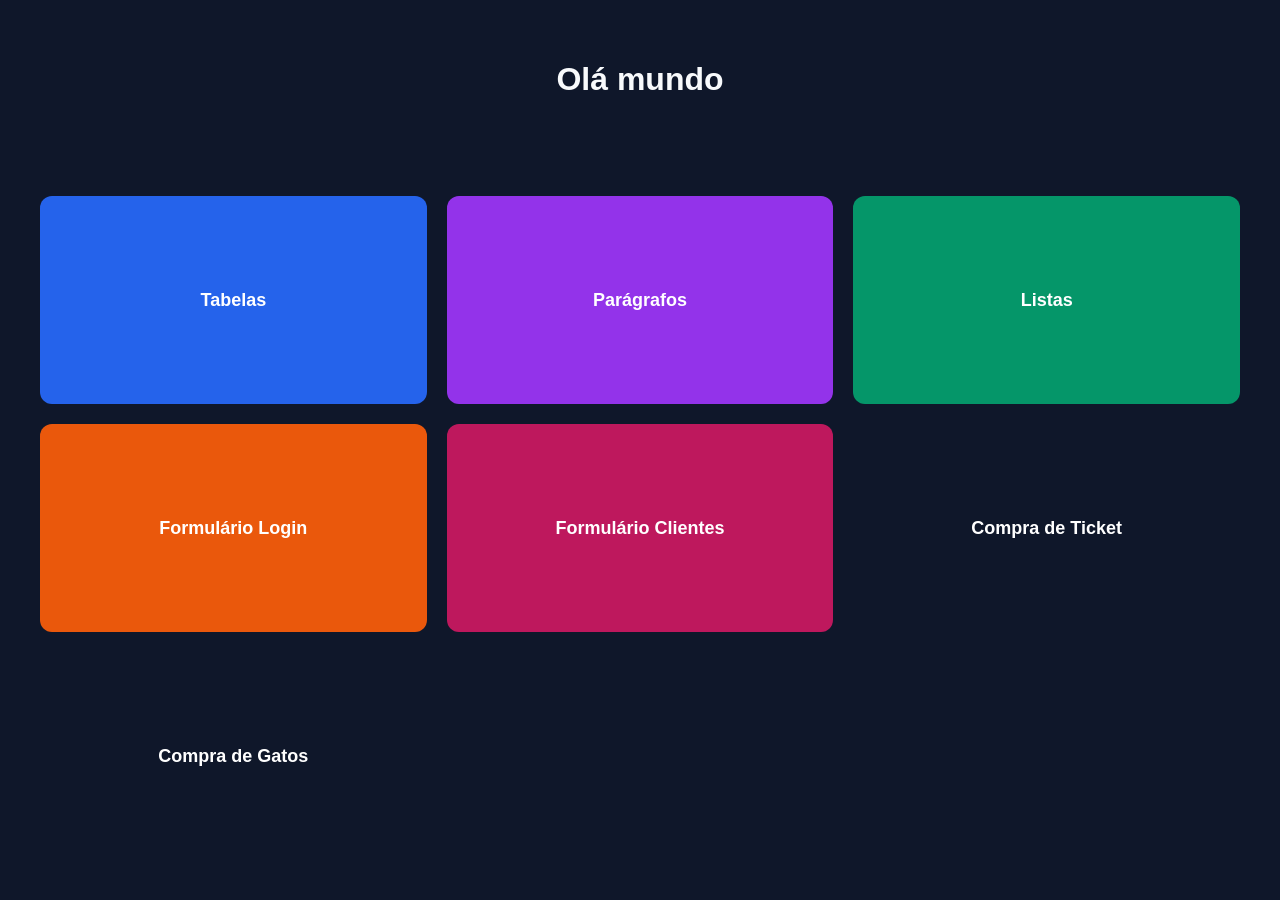
<file: index.html>
<!DOCYTPE html>
<html>
   <head>
       <title>Página inicial</title>
       <meta charset="UTF-8">
       <link rel="stylesheet" href="styles/index.css">
   </head>
   <body>
      <h1>Olá mundo</h1>

      <a href="tabelas.html">Tabelas</a>
      <a href="paragrafos.html">Parágrafos</a>
      <a href="listas.html">Listas</a>
      <a href="login.html">Formulário Login</a>
      <a href="clientes.html">Formulário Clientes</a>
      <a href="ticket.html">Compra de Ticket</a>
      <a href="vendadegatos.html">Compra de Gatos</a>
   </body>
</html>
</file>
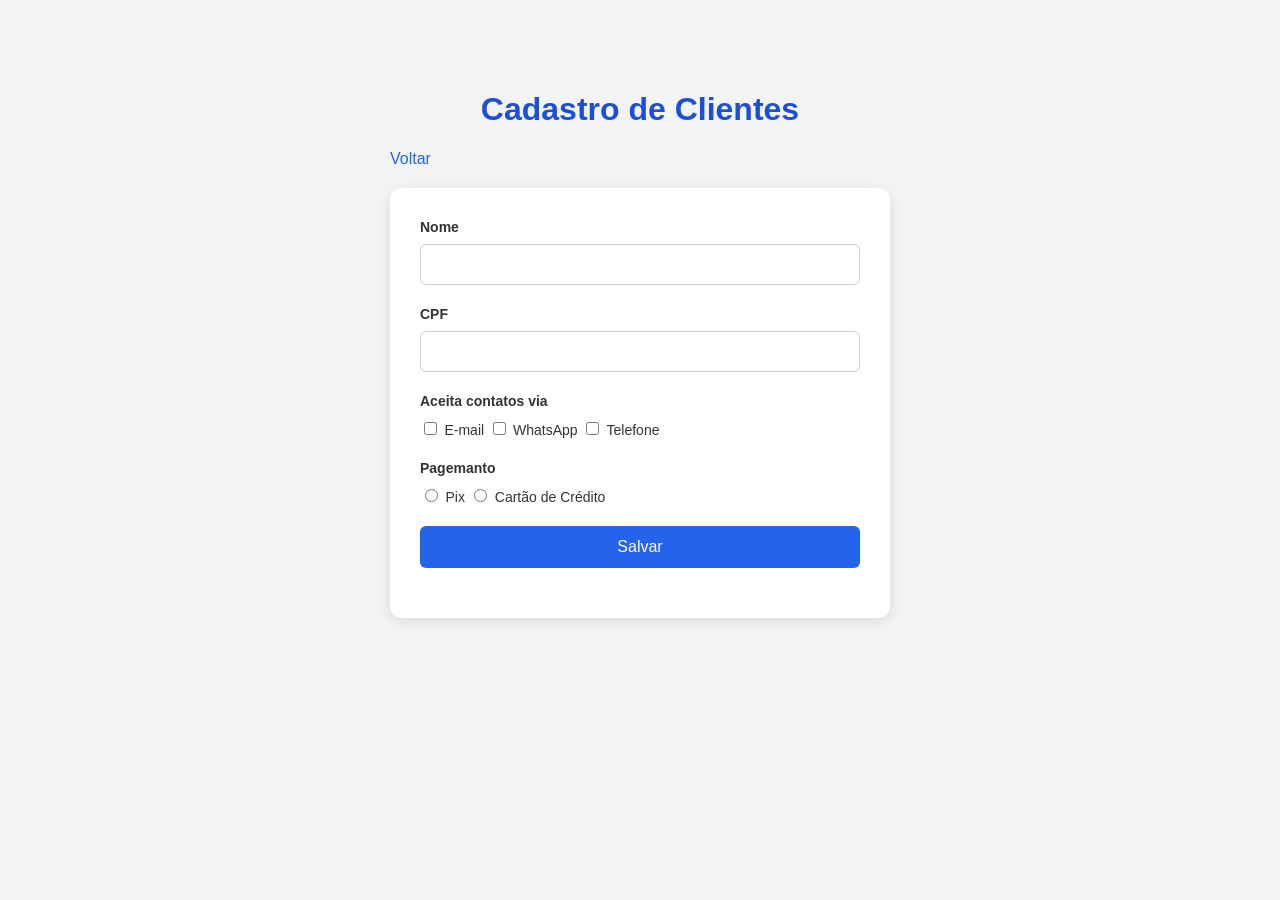
<file: clientes.html>
<!DOCTYPE html>
<html lang="pt-BR">
<head>
    <meta charset="UTF-8">
    <meta name="viewport" content="width=device-width, initial-scale=1.0">
    <title>Cadastro de Clientes</title>
    <link rel="stylesheet" href="styles/clientes.css">
</head>
<body>
    <h1>Cadastro de Clientes</h1>
    <a href="index.html">Voltar </a>

    <form method="get" action="salvar-cliente.php">
        <div>
            <label for="campo-nome">Nome</label>
            <input type="text" id="campo-nome" name="nome" minlength="3" maxlength="20" required>
        </div>

        <div>
            <label for="campo-cpf">CPF</label>
            <input type="text" id="campo-cpf" name="CPF" minlength= "14" maxlength="14"required>
        </div>

        <div>
            <span>Aceita contatos via</span>
            <br>
            <input type="checkbox" id="campo-tipo-contato-email" name="tipo-contato" value="email">
            <label for="campo-tipo-contato-email">E-mail</label>
            <input type="checkbox" id="campo-tipo-contato-zap" name="tipo-contato" value="zap">
            <label for="campo-tipo-contato-email">WhatsApp</label>
            <input type="checkbox" id="campo-tipo-contato-telefone" name="tipo-contato" value="telefone">
            <label for="campo-tipo-contato-email">Telefone</label>
        </div>

        <div>
            <span>Pagemanto</span>
            <br>
            <input type="radio" id="campo-pagamento-pix" name="pagamento" value="pix">
            <label for="campo-pagamento-pix">Pix</label>
            <input type="radio" id="campo-pagamento-cc" name="pagamento" value="cc">
            <label for="campo-pagamento-cc">Cartão de Crédito</label>
        </div>

    <div>
        <button type="submit">Salvar</button>
    </div>
    </form>
</body>
</html>
</file>
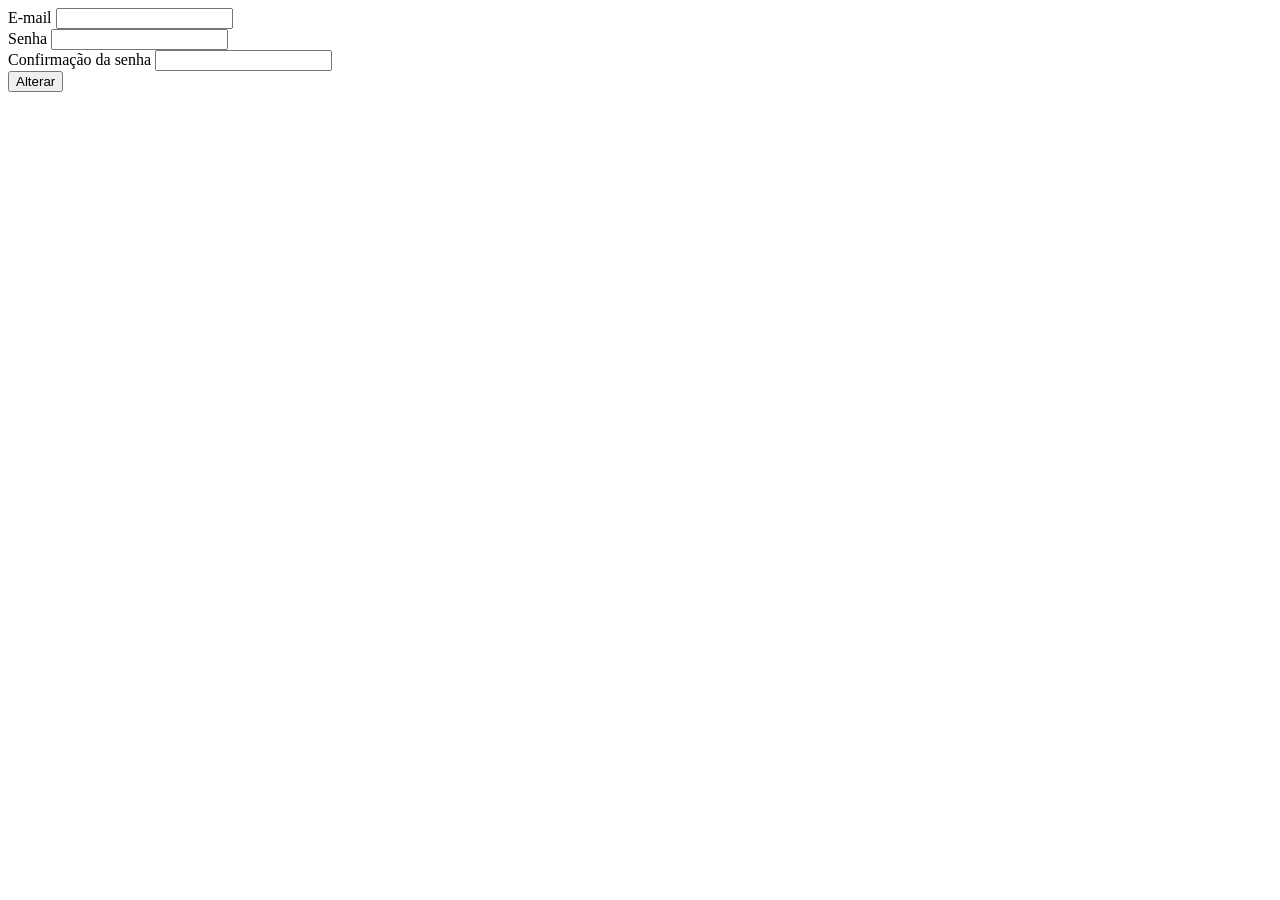
<file: esqueci-senha.html>
<!DOCTYPE html>
<html lang="pt-BR">
<head>
    <meta charset="UTF-8">
    <meta name="viewport" content="width=device-width, initial-scale=1.0">
    <title>Esqueci minha senha</title>
</head>
<body>
    <form action="esqueci-senha.php" method="get">
        <label for="campo-email">E-mail</label>
        <input type="email" id="campo-email" name="email" required>
        <br/>
        <label for="campo-senha">Senha</label>
        <input type="password" id="campo-senha" name="senha" required>
        <br/>
        <label for="campo-confirmacao-senha">Confirmação da senha</label>
        <input type="password" id="campo-confirmacao-senha" name="senha" required>
        <br/>
        <button type="submit">Alterar</button>
    </form>
</body>
</html>
</file>
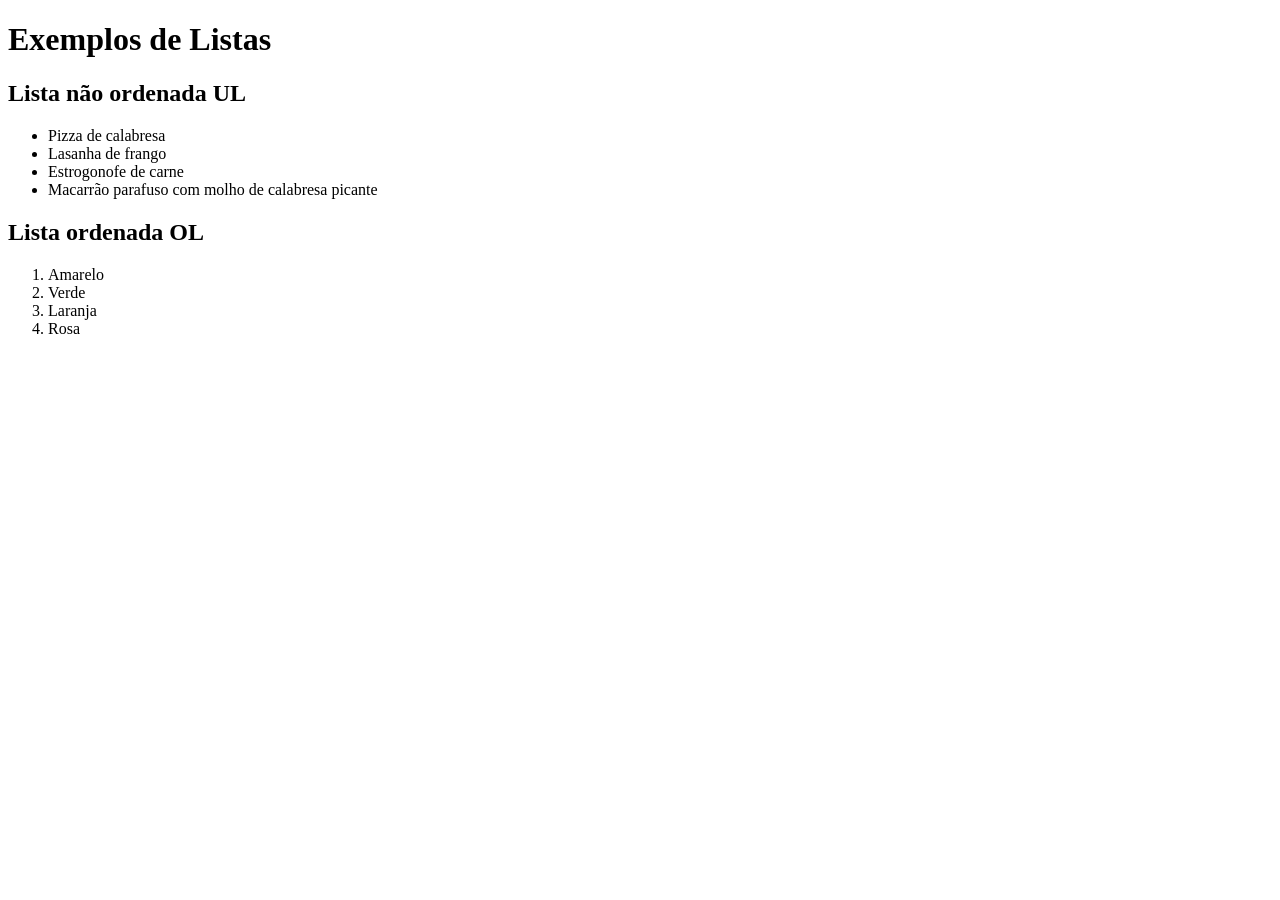
<file: listas.html>
<!DOCTYPE html>
<html>
    <head>
        <title>Listas</title>
        <meta charset="UTF-8">
    </head>
    <body>
        <h1>Exemplos de Listas</h1>
        <h2>Lista não ordenada UL</h2>
        <!-- ul é unsorted list (lista não ordenada) -->
        <ul>
            <li>Pizza de calabresa</li>
            <li>Lasanha de frango</li>
            <li>Estrogonofe de carne</li>
            <li>Macarrão parafuso com molho de calabresa picante</li>
        </ul>
        <h2>Lista ordenada OL</h2>
        <ol>
            <li>Amarelo</li>
            <li>Verde</li>
            <li>Laranja</li>
            <li>Rosa</li>
        </ol>
    </body>
</html>
</file>
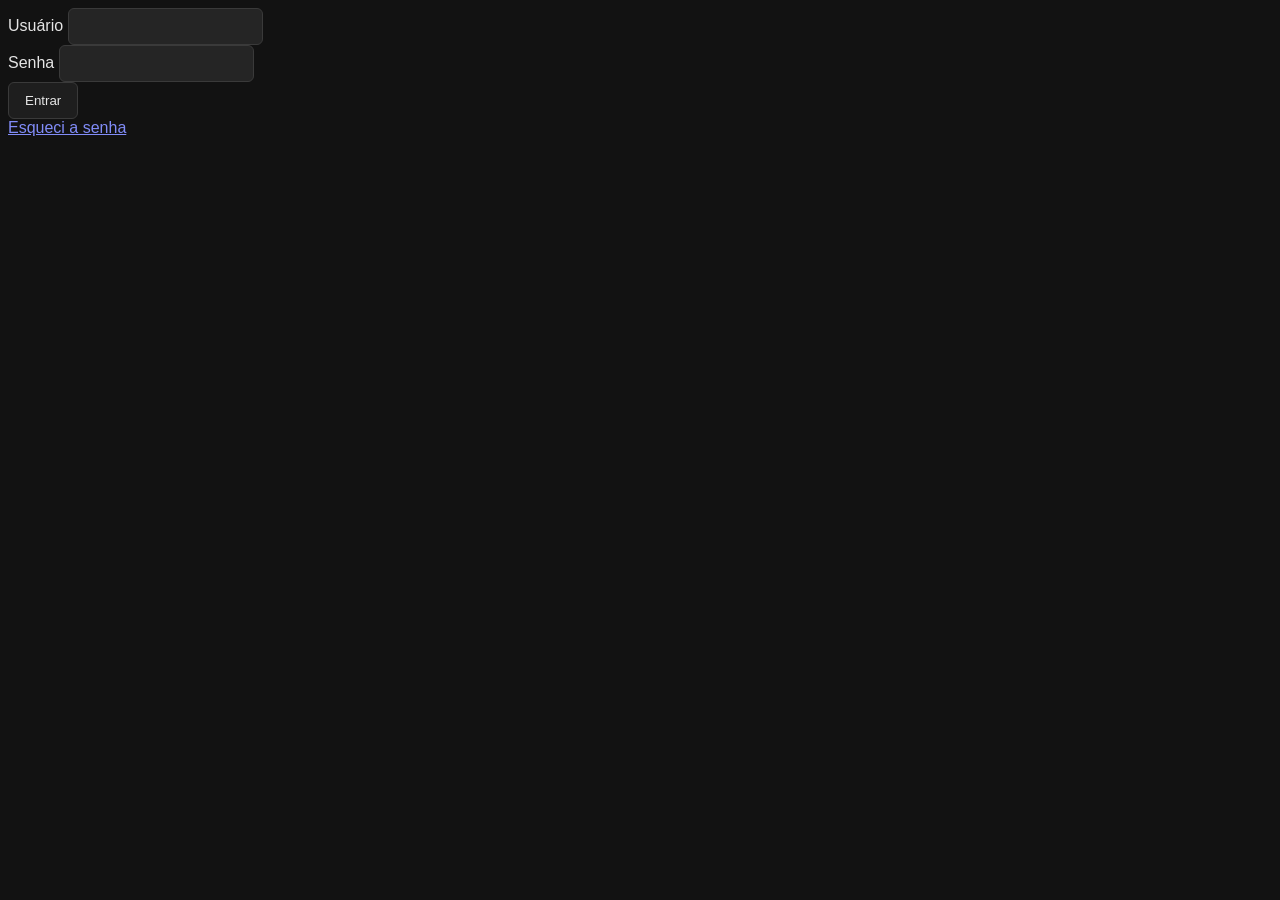
<file: login.html>
<!DOCTYPE html>
<html lang="pt-BR">

<head>
    <title>Login do sistema</title>
    <meta charset="UTF-8">
    <style>
        /* Tema dark global */
        :root {
            color-scheme: dark;
            --bg: #121212;
            --surface: #1e1e1e;
            --input-bg: #252525;
            --border: #3a3a3a;
            --text: #e5e5e5;
            --muted: #a0a0a0;
            --accent: #6366f1;
        }

        /* Página */
        html,
        body {
            background-color: var(--bg);
            color: var(--text);
            font-family: Arial, sans-serif;
        }

        /* Elementos gerais */
        * {
            scrollbar-color: #444 var(--bg);
        }

        div,
        section,
        main,
        header,
        footer,
        nav,
        article,
        aside,
        form,
        fieldset {
            border-color: var(--border);
        }

        /* Títulos e textos */
        h1,
        h2,
        h3,
        h4,
        h5,
        h6,
        p,
        label,
        span,
        legend,
        li,
        dt,
        dd,
        th,
        td {
            color: inherit;
        }

        /* Inputs e campos de formulário */
        input,
        textarea,
        select {
            background-color: var(--input-bg);
            color: var(--text);
            border: 1px solid var(--border);
            border-radius: 6px;
            padding: 10px 12px;
            outline: none;
            accent-color: var(--accent);
        }

        /* Placeholder */
        input::placeholder,
        textarea::placeholder {
            color: var(--muted);
            opacity: 1;
        }

        /* Foco nos campos */
        input:focus,
        textarea:focus,
        select:focus {
            border-color: var(--accent);
            box-shadow: 0 0 0 2px rgb(99 102 241 / 20%);
        }

        /* Opções dos selects */
        option {
            background-color: var(--input-bg);
            color: var(--text);
        }

        /* Botões */
        button,
        input[type="button"],
        input[type="submit"],
        input[type="reset"] {
            background-color: var(--surface);
            color: var(--text);
            border: 1px solid var(--border);
            border-radius: 6px;
            padding: 10px 16px;
            cursor: pointer;
        }

        button:hover,
        input[type="button"]:hover,
        input[type="submit"]:hover,
        input[type="reset"]:hover {
            background-color: #333;
        }

        /* Links */
        a {
            color: #818cf8;
        }

        a:hover {
            color: #a5b4fc;
        }

        /* Tabelas */
        table {
            background-color: var(--surface);
            border-collapse: collapse;
        }

        th,
        td {
            border: 1px solid var(--border);
            padding: 10px;
        }

        th {
            background-color: #292929;
        }

        /* Linhas e separadores */
        hr {
            border: 0;
            border-top: 1px solid var(--border);
        }

        /* Seleção de texto */
        ::selection {
            background-color: var(--accent);
            color: white;
        }

        /* Campos desativados */
        input:disabled,
        textarea:disabled,
        select:disabled,
        button:disabled {
            opacity: 0.5;
            cursor: not-allowed;
        }
    </style>
</head>

<body>
    <!-- 
            Campo de usuário
            Campo de senha
            Link para outra página de cadastro
            Link para outra página de esqueceu a senha
            Botão de login
        -->
    <form action="salvar.php" method="get">
        <label for="campo-usuario">Usuário</label>
        <input type="text" id="campo-usuario" name="usuario">
        <br />
        <label for="campo-senha">Senha</label>
        <input type="password" id="campo-senha" name="senha">
        <br/>
        <button type="submit">Entrar</button>
    </form>
    <a href="esqueci-senha.html">Esqueci a senha</a>

</body>

</html>
</file>
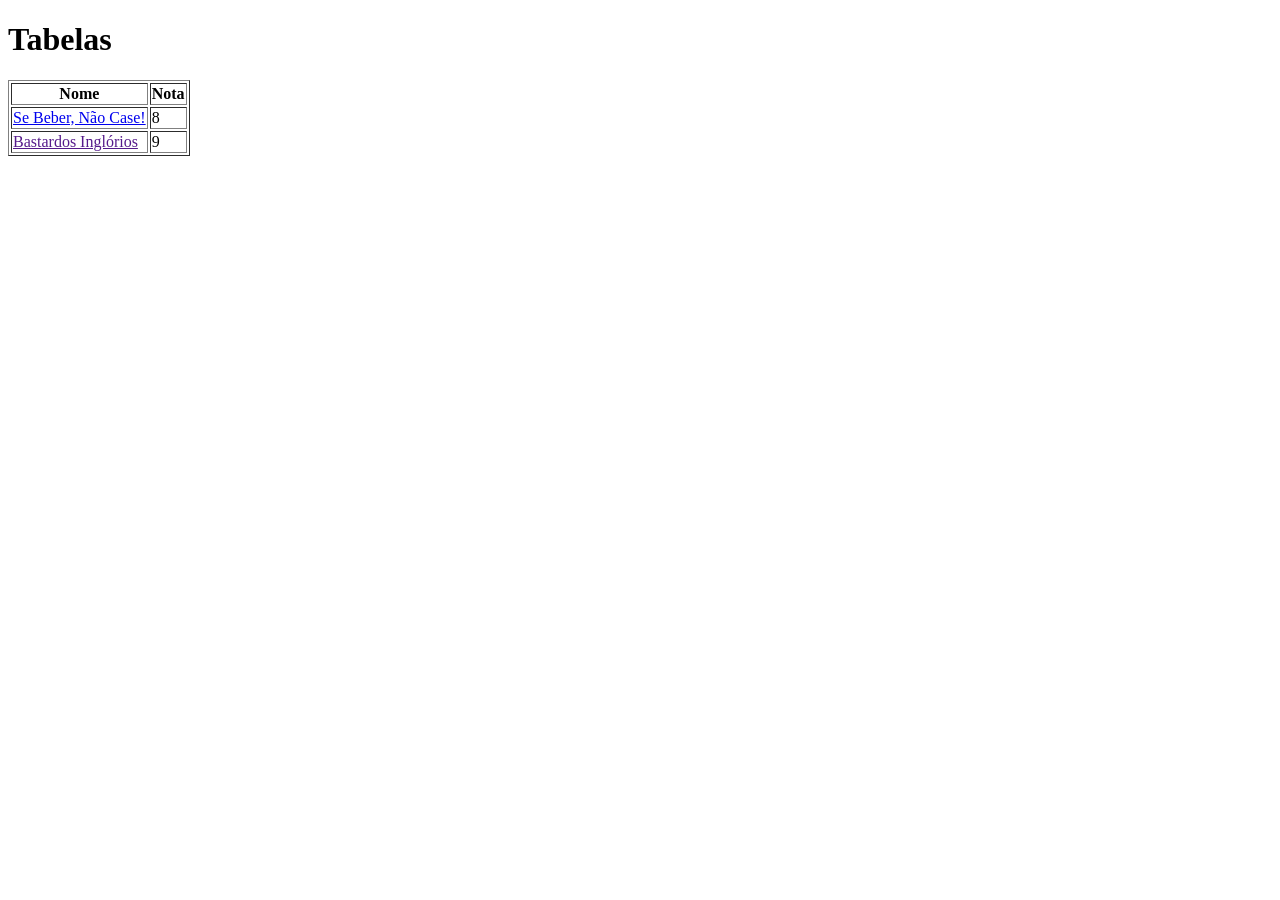
<file: tabelas.html>
<!DOCTYPE html>
<html>
   <head>
      <title>Tabelas</title>
      <meta charset="UTF-8">
   </head>
   <body>
      <h1>Tabelas</h1>

      <table border="1">
         <thead>
            <tr>
                <th>Nome</th>
                <th>Nota</th>
            </tr>
         </thead>
         <tbody>
            <tr>
                <td>
		   <a target="_blank" href="https://www.youtube.com/watch?v=_PvdlXD1yFY">Se Beber, Não Case!</a>
 		</td>
		<td>8</td>
            </tr>
	    <tr>
	        <td>
		    <a target="_blank" href="">Bastardos Inglórios</a>
		</td>
		<td>9</td>
            </tr>
         </tbody>
      </table>
   </body>
</html>
</file>
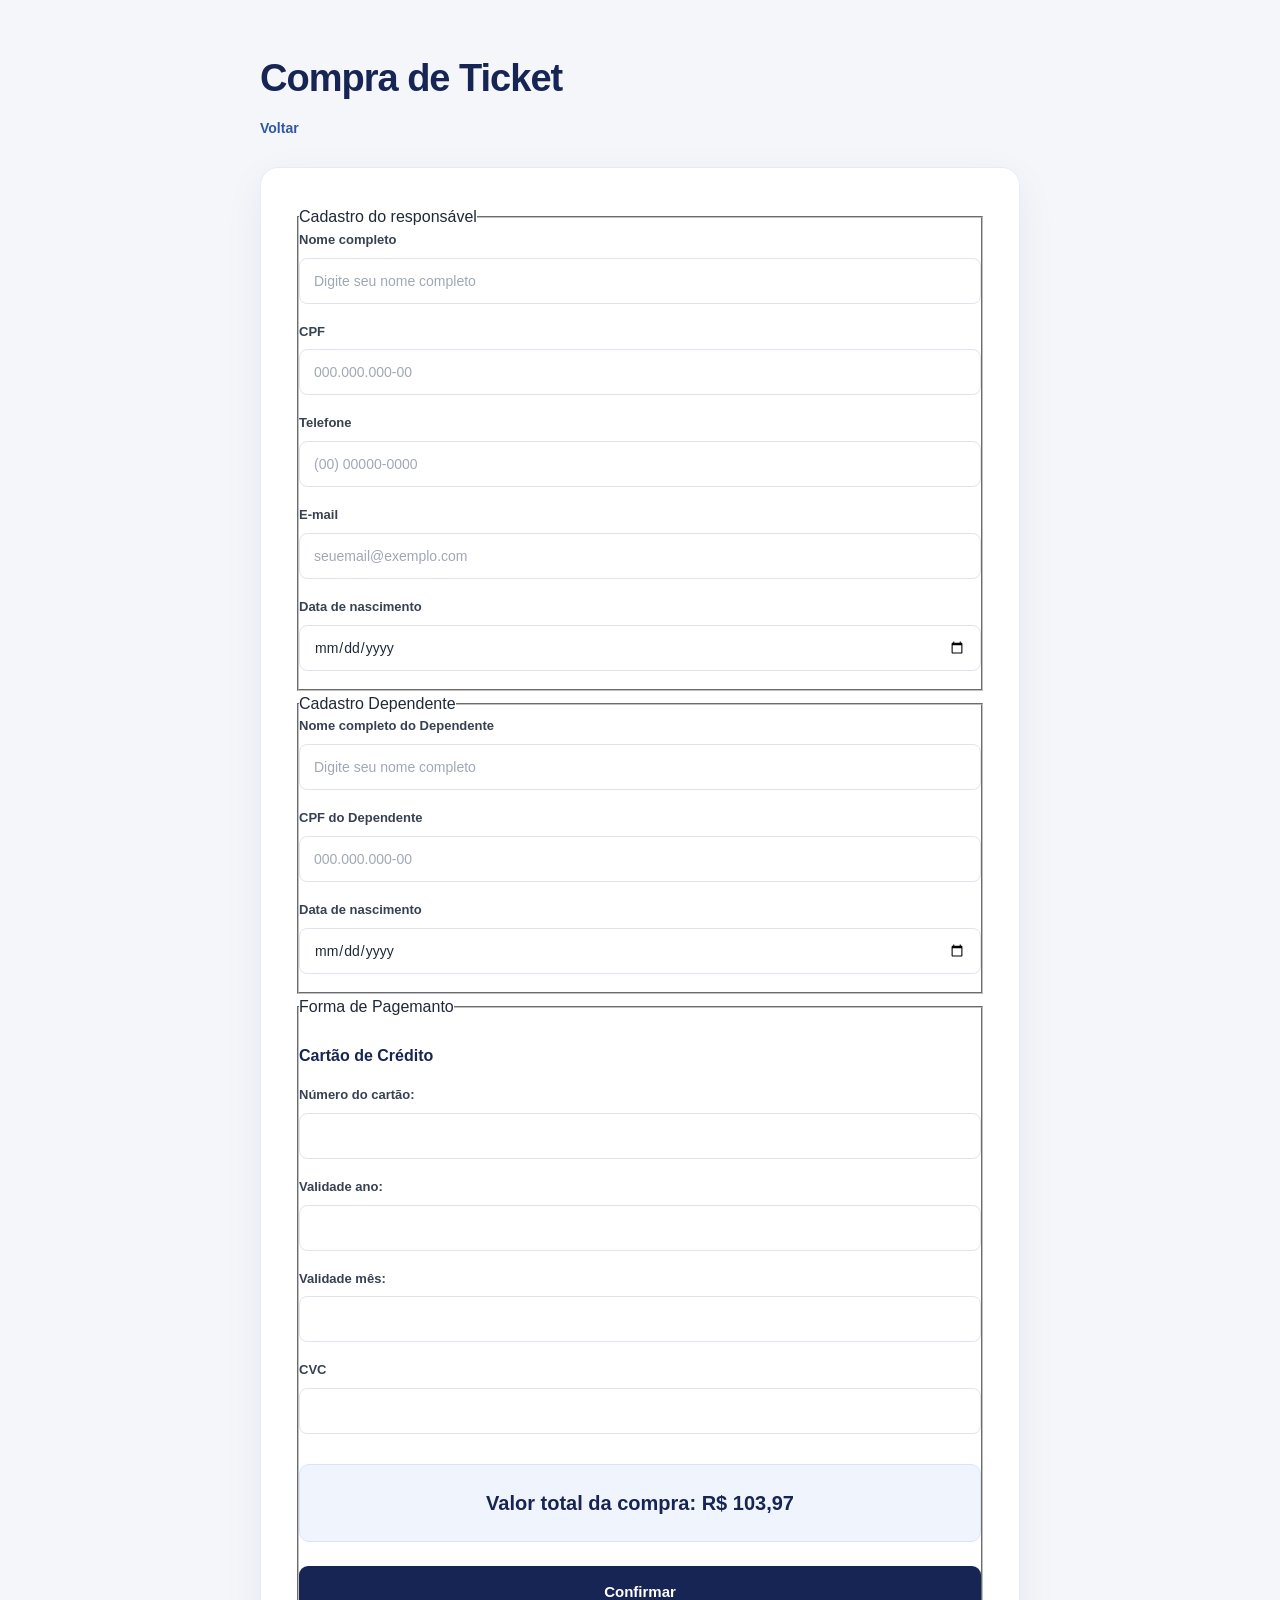
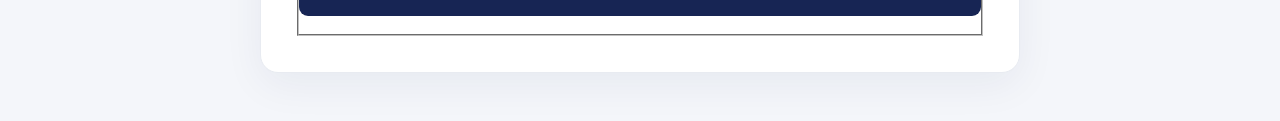
<file: ticket.html>
<!DOCTYPE html>
<html lang="pt-BR">
<head>
    <meta charset="UTF-8">
    <meta name="viewport" content="width=device-width, initial-scale=1.0">
    <title>Ticket</title>
  <link rel="stylesheet" href="styles/ticket.css">
</head>
<body>
     <h1>Compra de Ticket</h1>
    <a href="index.html">Voltar </a>

    <form method="get" action="ticket.php">
<fieldset>
        <legend>Cadastro do responsável</legend>
        <div>
            <label for="campo-nome">Nome completo</label>
            <input type="text" id="campo-nome" name="nome" minlength="5" maxlength="50" placeholder="Digite seu nome completo" required>
        </div>

        <div>
            <label for="campo-cpf">CPF</label>
            <input type="text" id="campo-cpf" name="CPF" minlength= "14" maxlength="14" pattern="[0-9]{3}\.[0-9]{3}\.[0-9]{3}-[0-9]{2}" placeholder="000.000.000-00" required>
        </div>

        <div>
            <label for="telefone">Telefone</label>
            <input type="tel" id="telefone" name="telefone" placeholder="(00) 00000-0000" required>
        </div>

        <div>
            <label for="email">E-mail</label>
            <input type="email" id="email" name="email" placeholder="seuemail@exemplo.com" required>
        </div>

        <div>
            <label for="datanasci">Data de nascimento</label>
            <input type="date" id="datanasci" name="datanasci" placeholder="00/00/0000" required>
        </div>
</fieldset>
<fieldset>
        <legend>Cadastro Dependente</legend>
        <div>
            <label for="campo-nome">Nome completo do Dependente</label>
            <input type="text" id="campo-nome" name="nome" minlength="5" maxlength="50" placeholder="Digite seu nome completo" required>
        </div>

        <div>
            <label for="campo-cpf">CPF do Dependente</label>
            <input type="text" id="campo-cpf" name="CPF" minlength= "14" maxlength="14" pattern="[0-9]{3}\.[0-9]{3}\.[0-9]{3}-[0-9]{2}" placeholder="000.000.000-00" required>
        </div>

        <div>
            <label for="datanasci">Data de nascimento</label>
            <input type="date" id="datanasci" name="datanasci" placeholder="00/00/0000" required>
        </div>
</fieldset>
<fieldset>

            <legend>Forma de Pagemanto</legend>

        <div>
            <h3>Cartão de Crédito</h3>

        <div>
            <label for="cartao">Número do cartão:</label>
            <input type="text" id="cartao" name="cartao" inputmode="numeric" pattern="[0-9]{16}" maxlength="16" title="Digite os 16 números do cartão" required>
        </div>

        <div>
            <label for="validade">Validade ano:</label>
            <input type="number" id="validade-ano" name="Validade" min= "2026" max +10>
        </div>  

        <div>  
            <label for="validade">Validade mês:</label>
            <input type="number" id="validade-mes" name="Validade" min= "1" max="12">
        </div>

        <div>
            <label for="CVC"> CVC</label>
            <input type="number" id="cvc" name="CVC" min="1" max="999">
        </div>
        <h3>Valor total da compra: R$ 103,97</h3>
            <button>Confirmar</button>
    </div>
</fieldset>
    </form>
</body>
</html>
</file>
<file: styles/index.css>
/* Página */
body {
    font-family: Arial, sans-serif;
    background-color: #0f172a;
    color: white;
    margin: 0;
    padding: 40px;

    display: grid;
    grid-template-columns: repeat(3, 1fr);
    gap: 20px;
}

/* Título */
h1 {
    grid-column: 1 / -1;
    text-align: center;
    margin-bottom: 30px;
    color: #f8fafc;
}

/* Cards */
a {
    display: flex;
    align-items: center;
    justify-content: center;

    min-height: 120px;
    padding: 20px;

    color: white;
    text-decoration: none;
    text-align: center;
    font-size: 18px;
    font-weight: bold;

    border-radius: 12px;
    transition: 0.3s;
}

/* Cor de cada card */
a:nth-of-type(1) {
    background-color: #2563eb;
}

a:nth-of-type(2) {
    background-color: #9333ea;
}

a:nth-of-type(3) {
    background-color: #059669;
}

a:nth-of-type(4) {
    background-color: #ea580c;
}

a:nth-of-type(5) {
    background-color: #be185d;
}

/* Efeito hover */
a:hover {
    transform: translateY(-5px);
    filter: brightness(1.2);
    box-shadow: 0 8px 20px rgba(0, 0, 0, 0.4);
}

/* Responsividade */
@media (max-width: 700px) {
    body {
        grid-template-columns: repeat(2, 1fr);
        padding: 20px;
    }
}

@media (max-width: 450px) {
    body {
        grid-template-columns: 1fr;
    }
}
</file>
<file: styles/clientes.css>
/* Estilo geral */
body {
    font-family: Arial, sans-serif;
    background-color: #f3f4f6;
    color: #333;
    max-width: 500px;
    margin: 50px auto;
    padding: 20px;
}

/* Título */
h1 {
    text-align: center;
    color: #1d4ed8;
}

/* Link Voltar */
a {
    display: inline-block;
    margin-bottom: 20px;
    color: #2563eb;
    text-decoration: none;
}

a:hover {
    text-decoration: underline;
}

/* Formulário */
form {
    background-color: white;
    padding: 30px;
    border-radius: 12px;
    box-shadow: 0 4px 15px rgba(0, 0, 0, 0.1);
}

/* Espaçamento dos grupos */
form > div {
    margin-bottom: 20px;
}

/* Labels */
label,
span {
    font-size: 14px;
}

div > label:first-child,
div > span {
    font-weight: bold;
}

/* Campos de texto */
input[type="text"] {
    display: block;
    width: 100%;
    padding: 12px;
    margin-top: 8px;
    border: 1px solid #ccc;
    border-radius: 6px;
    box-sizing: border-box;
}

/* Campo selecionado */
input[type="text"]:focus {
    outline: none;
    border-color: #2563eb;
}

/* Checkbox e radio */
input[type="checkbox"],
input[type="radio"] {
    accent-color: #2563eb;
    cursor: pointer;
    margin-top: 12px;
}

/* Botão Salvar */
button {
    width: 100%;
    padding: 12px;
    background-color: #2563eb;
    color: white;
    border: none;
    border-radius: 6px;
    font-size: 16px;
    cursor: pointer;
}

button:hover {
    background-color: #1d4ed8;
}

/* Responsividade */
@media (max-width: 600px) {
    body {
        margin: 20px auto;
        padding: 15px;
    }

    form {
        padding: 20px;
    }
}
</file>
<file: styles/ticket.css>
/* ==========================
   CONFIGURAÇÕES GERAIS
========================== */

* {
    margin: 0;
    padding: 0;
    box-sizing: border-box;
}

:root {
    --cor-fundo: #f4f6fa;
    --cor-card: #ffffff;
    --cor-principal: #172554;
    --cor-destaque: #3157a4;
    --cor-texto: #202938;
    --cor-secundaria: #687386;
    --cor-borda: #dfe4ec;
    --cor-focus: #7895d4;
}

body {
    font-family: "Inter", "Segoe UI", Arial, sans-serif;
    background: var(--cor-fundo);
    color: var(--cor-texto);
    line-height: 1.6;
    min-height: 100vh;
    padding: 48px 20px;
}

/* ==========================
   TÍTULO E NAVEGAÇÃO
========================== */

body > h1 {
    max-width: 760px;
    margin: 0 auto 8px;
    color: var(--cor-principal);
    font-size: clamp(28px, 4vw, 38px);
    font-weight: 700;
    letter-spacing: -1px;
}

body > a {
    display: block;
    max-width: 760px;
    margin: 0 auto 28px;
    color: var(--cor-destaque);
    text-decoration: none;
    font-size: 14px;
    font-weight: 600;
    transition: color 0.2s ease;
}

body > a:hover {
    color: var(--cor-principal);
}

/* ==========================
   FORMULÁRIO
========================== */

form {
    max-width: 760px;
    margin: 0 auto;
    padding: 36px;
    background: var(--cor-card);
    border: 1px solid #e8ebf1;
    border-radius: 18px;
    box-shadow: 0 12px 40px rgba(23, 37, 84, 0.06);
}

/* Títulos das seções */

form h2 {
    color: var(--cor-principal);
    font-size: 21px;
    font-weight: 700;
    margin: 8px 0 24px;
    padding-bottom: 14px;
    border-bottom: 1px solid var(--cor-borda);
}

form h3 {
    color: var(--cor-principal);
    font-size: 16px;
    font-weight: 650;
    margin: 24px 0 16px;
}

/* ==========================
   CAMPOS
========================== */

form div {
    margin-bottom: 18px;
}

label {
    display: block;
    margin-bottom: 7px;
    color: #374151;
    font-size: 13px;
    font-weight: 600;
}

input {
    display: block;
    width: 100%;
    min-height: 46px;
    padding: 12px 14px;
    background: #fff;
    color: var(--cor-texto);
    border: 1px solid var(--cor-borda);
    border-radius: 8px;
    font-family: inherit;
    font-size: 14px;
    outline: none;
    transition:
        border-color 0.2s ease,
        box-shadow 0.2s ease;
}

input::placeholder {
    color: #a0a8b6;
}

input:hover {
    border-color: #b6c0d0;
}

input:focus {
    border-color: var(--cor-focus);
    box-shadow: 0 0 0 3px rgba(120, 149, 212, 0.15);
}

/* ==========================
   PAGAMENTO
========================== */

form h3:last-of-type {
    margin-top: 30px;
    padding: 22px;
    background: #f0f4fc;
    border: 1px solid #dce5f7;
    border-radius: 10px;
    color: var(--cor-principal);
    font-size: 20px;
    text-align: center;
}

/* ==========================
   BOTÃO
========================== */

button {
    display: block;
    width: 100%;
    min-height: 50px;
    margin-top: 24px;
    padding: 14px 20px;
    background: var(--cor-principal);
    color: #fff;
    border: none;
    border-radius: 9px;
    font-family: inherit;
    font-size: 15px;
    font-weight: 700;
    cursor: pointer;
    transition:
        background 0.2s ease,
        transform 0.2s ease,
        box-shadow 0.2s ease;
}

button:hover {
    background: var(--cor-destaque);
    box-shadow: 0 6px 18px rgba(23, 37, 84, 0.16);
    transform: translateY(-1px);
}

button:active {
    transform: translateY(0);
}

button:focus-visible,
a:focus-visible {
    outline: 3px solid var(--cor-focus);
    outline-offset: 3px;
}

/* ==========================
   RESPONSIVIDADE
========================== */

@media (max-width: 600px) {
    body {
        padding: 28px 14px;
    }

    body > h1 {
        font-size: 28px;
    }

    form {
        padding: 22px 18px;
        border-radius: 14px;
    }

    form h2 {
        font-size: 19px;
    }

    input {
        min-height: 44px;
    }
}
</file>
